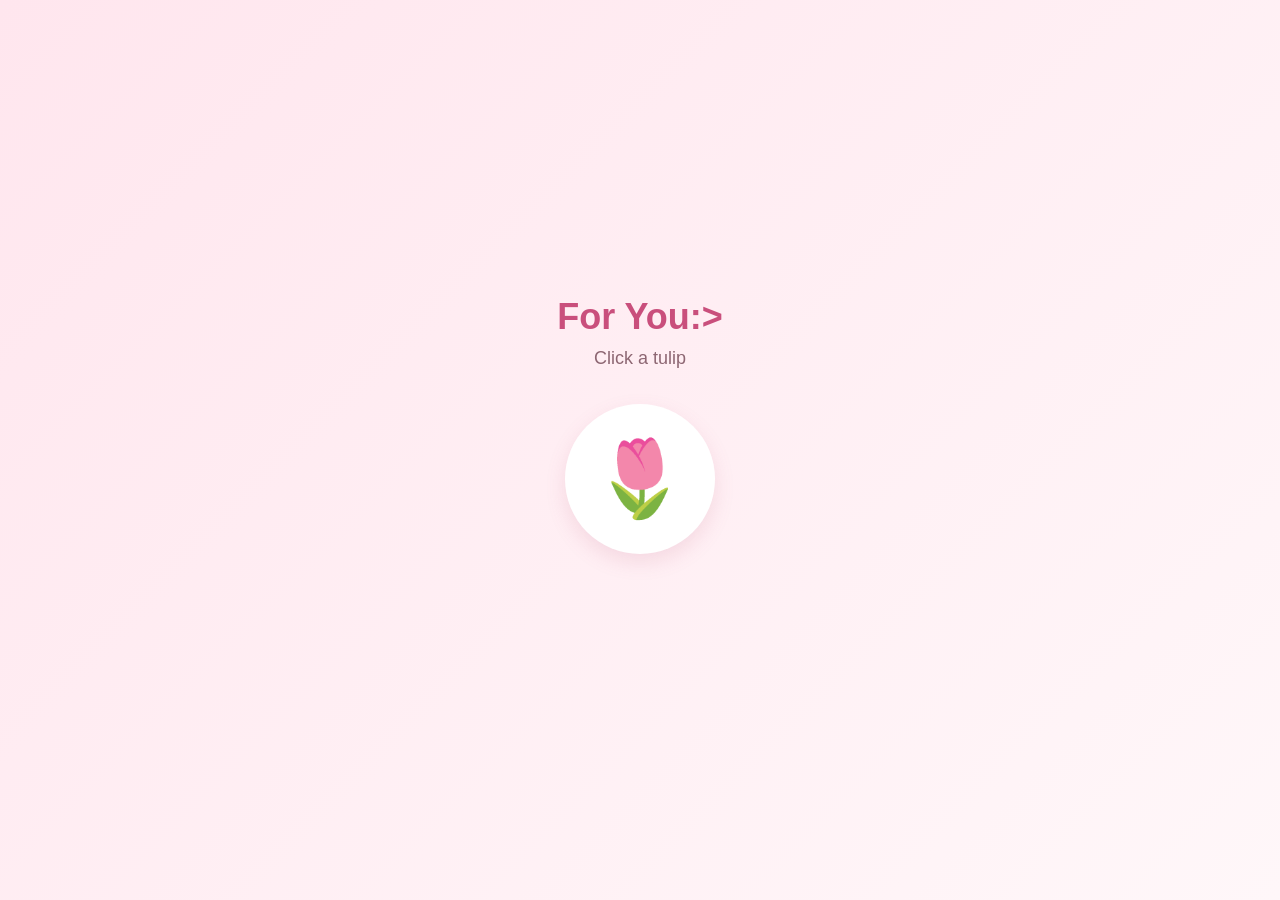
<file: index.html>
<!DOCTYPE html>
<html>
<head>
    <title>betterforU</title>
    <link rel="stylesheet" href="style.css">
</head>

<body>

    <div class="container">

        <h1>For You:></h1>
        <p class="subtitle">Click a tulip</p>
        <center>

        <div class="garden">

            
            <div class="flower-box">
                <input type="checkbox" id="tulip1">
                <label for="tulip1" class="flower">🌷</label>

                <div class="message">
                    <p>
                        Just a little reminder that you are loved,
                        appreciated, and very special to me^^
                    </p>
                </div>
            </div>

</body>
</html>
</file>
<file: style.css>
* {
    margin: 0;
    padding: 0;
    box-sizing: border-box;
}

body {
    min-height: 100vh;
    font-family: Arial, sans-serif;
    background: linear-gradient(135deg, #ffe6ee, #fff7f9);
    display: flex;
    justify-content: center;
    align-items: center;
    padding: 30px;
}

.container {
    width: 100%;
    max-width: 800px;
    text-align: center;
}

h1 {
    color: #c94f7c;
    font-size: 36px;
    margin-bottom: 10px;
}

.subtitle {
    color: #8d6672;
    font-size: 18px;
    margin-bottom: 35px;
}

.garden {
    display: flex;
    justify-content: center;
    align-items: flex-start;
    flex-wrap: wrap;
    gap: 25px;
}

.flower-box {
    width: 150px;
}

/* Hide checkbox */
.flower-box input {
    display: none;
}

/* Tulip */
.flower {
    display: flex;
    width: 150px;
    height: 150px;
    background: white;
    border-radius: 50%;
    justify-content: center;
    align-items: center;
    font-size: 75px;
    cursor: pointer;

    box-shadow: 0 8px 20px rgba(190, 90, 120, 0.15);

    transition: 0.4s ease;
}

/* Tulip animation */
.flower:hover {
    transform: translateY(-10px) scale(1.08);
}

/* Message */
.message {
    background: white;
    margin-top: 15px;
    padding: 18px;
    border-radius: 18px;

    opacity: 0;
    max-height: 0;
    overflow: hidden;

    transform: translateY(-10px);

    transition: 0.5s ease;

    box-shadow: 0 8px 20px rgba(190, 90, 120, 0.12);
}

.message p {
    color: #684852;
    font-size: 14px;
    line-height: 1.6;
}

/* Show message when clicked */
.flower-box input:checked ~ .message {
    opacity: 1;
    max-height: 200px;
    transform: translateY(0);
}

/* Tulip when clicked */
.flower-box input:checked + .flower {
    transform: scale(1.1) rotate(5deg);
}

/* Bottom text */
.bottom {
    margin-top: 40px;
    color: #a25a70;
    font-size: 15px;
    font-style: italic;
}

/* Phone */
@media (max-width: 600px) {

    h1 {
        font-size: 28px;
    }

    .garden {
        gap: 18px;
    }

    .flower-box {
        width: 130px;
    }

    .flower {
        width: 130px;
        height: 130px;
        font-size: 60px;
    }
}
</file>
